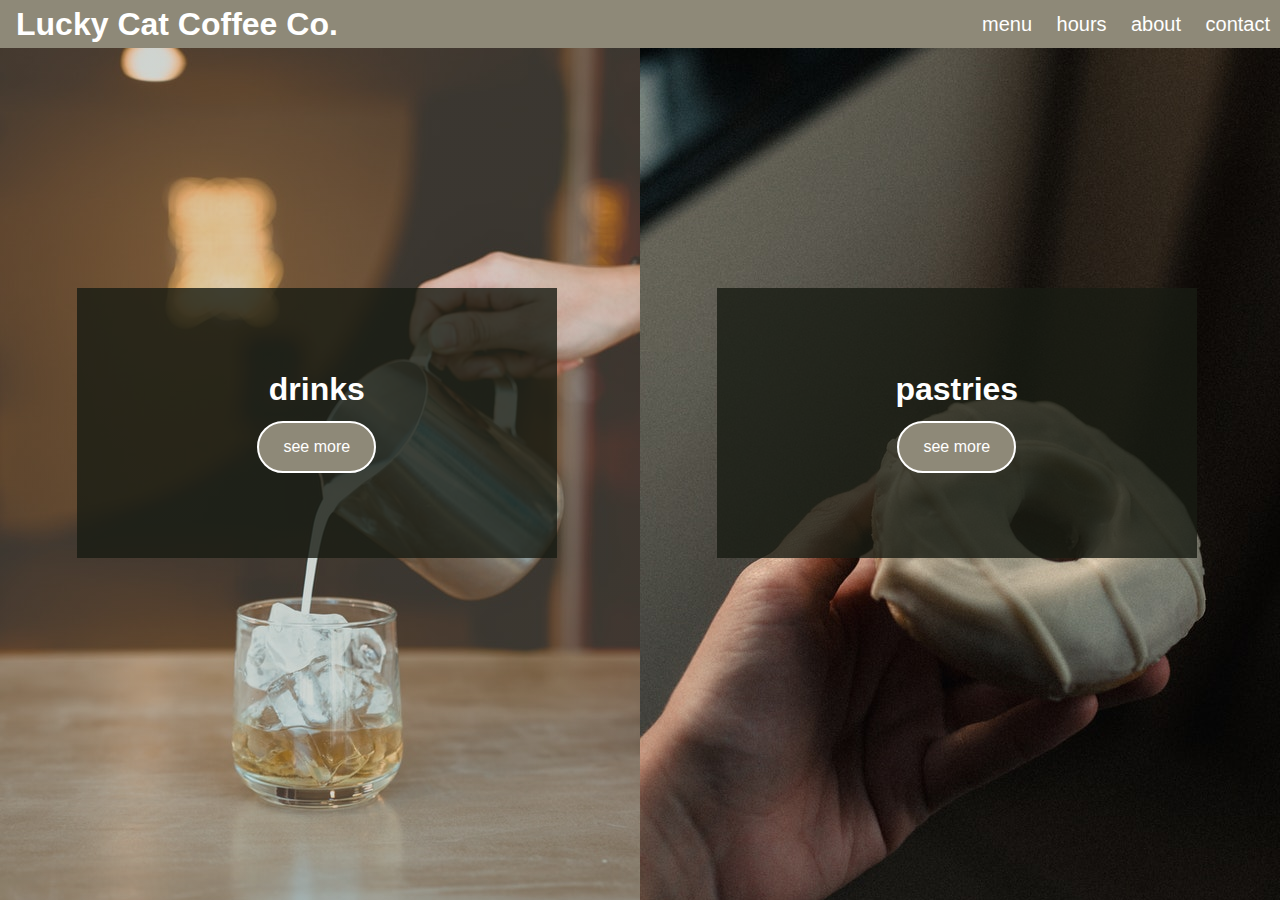
<file: menu.html>
<!DOCTYPE html>
<html lang="en">
<head>
    <meta charset="UTF-8">
    <meta http-equiv="X-UA-Compatible" content="IE=edge">
    <meta name="viewport" content="width=device-width, initial-scale=1.0">
    <link rel="stylesheet" href="./styles.css">
    <title>Lucky Menu</title>
</head>
<body>
    <header>
        <nav>
            <h2 class="header"><a class="header" href="index.html">Lucky Cat Coffee Co.</a></h2>
            <ul class="navbar">
                <li class="navlink"><a href="./menu.html">menu</a></li>
                <li class="navlink"><a href="./index.html#operation">hours</a></li>
                <li class="navlink"><a href="./index.html#biography">about</a></li>
                <li class="navlink"><a href="index.html#contact">contact</a></li>
            </ul>
        </nav>
    </header>
    <section class="menus-container">
        <div class="menus-child coffees">
            <div class="menu-select-child">
                <h3 class="menu-header">drinks</h3>
                <p class="menu-button"><a href="./drinks.html">see more</a></p>
            </div>
        </div>
        <div class="menus-child foods">
            <div class="menu-select-child">
                <h3 class="menu-header">pastries</h3>
                <p class="menu-button"><a href="./pastries.html">see more</a></p>
            </div>
        </div>
    </section>
</body>
</html>
</file>
<file: styles.css>
/* http://meyerweb.com/eric/tools/css/reset/ 
   v2.0 | 20110126
   License: none (public domain)
*/

html,
body,
div,
span,
applet,
object,
iframe,
h1,
h2,
h3,
h4,
h5,
h6,
p,
blockquote,
pre,
a,
abbr,
acronym,
address,
big,
cite,
code,
del,
dfn,
em,
img,
ins,
kbd,
q,
s,
samp,
small,
strike,
strong,
sub,
sup,
tt,
var,
b,
u,
i,
center,
dl,
dt,
dd,
ol,
ul,
li,
fieldset,
form,
label,
legend,
table,
caption,
tbody,
tfoot,
thead,
tr,
th,
td,
article,
aside,
canvas,
details,
embed,
figure,
figcaption,
footer,
header,
hgroup,
menu,
nav,
output,
ruby,
section,
summary,
time,
mark,
audio,
video {
  margin: 0;
  padding: 0;
  border: 0;
  font-size: 100%;
  font: inherit;
  vertical-align: baseline;
}
/* HTML5 display-role reset for older browsers */
article,
aside,
details,
figcaption,
figure,
footer,
header,
hgroup,
menu,
nav,
section {
  display: block;
}
body {
  line-height: 1;
}
ol,
ul {
  list-style: none;
}
blockquote,
q {
  quotes: none;
}
blockquote:before,
blockquote:after,
q:before,
q:after {
  content: "";
  content: none;
}
table {
  border-collapse: collapse;
  border-spacing: 0;
}

/* Border box styling */
* {
  box-sizing: border-box;
}
/* Universal Font */
body {
  font-family: "Poppins", sans-serif;
  color: white;
}
section {
  height: 100vh;

}
/* NAV BAR STYLING */
nav {
  height: 3em;
  display: flex;
  flex-direction: row;
  align-items: center;
  justify-content: space-between;
  position: fixed;
  top: 0;
  width: 100%;
  overflow: hidden;
  background-color: #8e8978;
  z-index: 1;
}
li.navlink {
  display: inline-block;
  padding: 0.5em;
  font-size: 1.25em;
}
a {
  text-decoration: none;
  color: white;
}
a.header:hover {
  background-color: #181b13;
  transition: 1000ms;
}
li.navlink:hover {
  background-color: #181b13;
  transition: 1000ms;
}
h2.header {
  color: white;
  font-size: 2em;
  font-weight: 800;
  flex-grow: 2;
  margin-left: 0.5em;
}

section#intro-page {
  background: url(./Images/matchaphoto.jpeg);
  -webkit-background-size: cover;
  -moz-background-size: cover;
  -o-background-size: cover;
  object-fit: contain;
  height: 100vh;
}

div.intro-content {
  width: 70%;
  background: rgba(24, 27, 19, 0.8);
  display: flex;
  flex-direction: column;
  align-items: center;
  justify-content: center;
  padding: 4em;
  color: white;
  height: 70vh;
  /* Center the content in middle of section */
  position: absolute;
  top: 50%;
  left: 50%;
  transform: translate(-50%, -50%);
}

img.logo {
  height: 25em;
  width: 25em;
  position: absolute;
  top: 30%;
  left: 50%;
  transform: translate(-50%, -50%);
}
h1 {
  font-size: 3em;
  text-align: center;
  position: absolute;
  top: 50%;
  left: 50%;
  transform: translate(-50%, -50%);
}
p.intro-summary {
  font-size: 2em;
  text-align: center;
  position: absolute;
  width: 70%;
  top: 65%;
  left: 50%;
  transform: translate(-50%, -50%);
}
span.main-menu.button {
  text-align: center;
  padding: 1em;
  font-size: 1.5em;
  background-color: #8e8978;
  border-radius: 3em;
  border: 2px solid white;
  /* Center button */
  position: absolute;
  top: 85%;
  left: 50%;
  transform: translate(-50%, -50%);
}
span.main-menu.button:hover {
  background-color: #181b13;
  transition: 1000ms;
}
/* Menu selection section */
section#menu-select {
  display: flex;
  flex-direction: row;
}
div.menu-select-container {
  width: 33.33vw;
  height: 100vh;
}
div.menu-select-child {
  width: 75%;
  height: 30%;
  background: rgba(24, 27, 19, 0.8);
  display: flex;
  flex-direction: column;
  align-items: center;
  justify-content: center;
  /* center black box */
  margin-top: 45%;
  margin-left: 12%;
}
.menu-header {
  color: white;
  font-size: 2em;
  font-weight: 800;
}
p.menu-button {
  margin-top: 1em;
  background-color: #8e8978;
  padding: 1em 1.5em;
  border-radius: 3em;
  border: 2px solid white;
}
p.menu-button:hover {
  background-color: #181b13;
  transition: 1000ms;
}
/* background images for menu selectors */
div.drinks {
  background: url(./Images/papercups.jpg);
  -webkit-background-size: cover;
  -moz-background-size: cover;
  -o-background-size: cover;
  object-fit: contain;
  height: 100vh;
}
div.story {
  background: linear-gradient(
      0deg,
      rgba(142, 137, 120, 0.3),
      rgba(142, 137, 120, 0.3)
    ),
    url(./images/FoodtruckImage.jpg);
  -webkit-background-size: cover;
  -moz-background-size: cover;
  -o-background-size: cover;
  object-fit: contain;
  height: 100vh;
}
div.pastries {
  background: linear-gradient(
      0deg,
      rgba(142, 137, 120, 0.3),
      rgba(142, 137, 120, 0.3)
    ),
    url(./images/pastry.jpg);
  -webkit-background-size: cover;
  -moz-background-size: cover;
  -o-background-size: cover;
  object-fit: contain;
  height: 100vh;
}

/* biography section styling */
section#biography {
  background-color: #181b13;
  color: white;
}
h2.bio-header {
  font-size: 3em;
  font-weight: 800;
  text-align: center;
  padding-top: 2em;
}
div.bio-content {
  display: flex;
  flex-direction: row;
  justify-content: center;
  align-items: center;
}
.bio-paragraphs {
  width: 40%;
  margin: 3em;
}
.bio-image {
  width: 40%;
  margin: 3em;
  border-radius: 2em;
}
/* hours of operation styling */
section#operation {
  background: linear-gradient(
      0deg,
      rgba(142, 137, 120, 0.3),
      rgba(142, 137, 120, 0.3)
    ),
    url(./images/coffeemachine.jpg);
  position: relative;
  background-size: cover;
  color: white;
}
div.operation-info {
  background: rgba(24, 27, 19, 0.8);
  padding: 3em;
  height: 40em;
  text-align: center;
  /* center container */
  position: absolute;
  width: 70%;
  top: 50%;
  left: 50%;
  transform: translate(-50%, -50%);
}
h2.hours-header {
  font-size: 3em;
  font-weight: 800;
}
div.operations-container {
  display: flex;
  flex-direction: row;
  padding: 2em;
}
h3.hours-header {
  font-size: 2em;
  font-weight: 400;
}
ul.hours-times {
  padding: 1em;
  font-weight: 100;
  font-size: 1.5em;
}
ul.location-info {
  padding: 1em;
  font-size: 1.5em;
}
.city-centre-map {
  height: 300px;
}
.map-btns {
  padding-top: 3em;
}
.map-btn {
  margin-top: 4em;
  background-color: #8e8978;
  padding: 1em 1.5em;
  border-radius: 3em;
  border: 2px solid white;
}
#maps {
  height: 20em;
}
.city-map {
  background: url(./images/downtown-map.png)
  -webkit-background-size: cover;
  -moz-background-size: cover;
  -o-background-size: cover;
  object-fit: cover;
}
.maps {
  height: 30em;
}
.map-btn {
  background-color: #8e8978;
  color: white;
  font-size: 1.2em;
  border-radius: 3em;
  border: 2px solid white;
}
.map-btn:hover {
  cursor: pointer;
  background-color: #181b13;
  transition: 500ms;
}
/* contact page styling */
section#contact {
  background: linear-gradient(
      0deg,
      rgba(142, 137, 120, 0.3),
      rgba(142, 137, 120, 0.3)
    ),
    url(./images/teabags.jpg);
  position: relative;
  background-size: cover;
  color: white;
}
.contact-container {
  margin-top: 2em;
  display: flex;
  flex-direction: column;
  justify-content: center;
  align-items: center;
  width: 70%;
  background: rgba(24, 27, 19, 0.8);
  padding: 3em;
  text-align: center;
  /* center container */
  position: absolute;
  width: 70%;
  top: 50%;
  left: 50%;
  transform: translate(-50%, -50%);
}
.contact-header {
  font-size: 3em;
  font-weight: 800;
  text-align: center;
}
label {
  font-size: 1.25em;
}
input {
  width: 30em;
  height: 2em;
  background-color: #8e8978;
  opacity: 0.7;
  color: white;
}
textarea {
  width: 30em;
  background-color: #8e8978;
  opacity: 0.7;
  color: white;
}
span.submit-btn {
  background-color: #8e8978;
  padding: 1em 1.75em;
  border-radius: 3em;
  border: 2px solid white;
}
span.submit-btn:hover {
  background-color: #181b13;
  transition: 500ms;
  cursor: pointer;
}

/* footer styling */
footer {
  background-color: #181b13;
  color: white;
  display: flex;
  flex-direction: row;
  justify-content: space-between;
  align-items: center;
}
/* footer hours styling */
.operation-hours {
  padding: 1em;
  font-size: 1.25em;
}

/* footer logo */
.footer-logo {
  /* margin-top: -5em;
  margin-left: -13em; */
}
/* footer socials container styling */
.footer-container.socials {
  padding-right: 2em; 
  
}
li.social-icon {
  display: inline-block;
}


/* Menu Page Styling */
.menus-container {
  display: flex;
  flex-direction: row;
}
.menus-child {
  width: 50vw; 
}

.menus-child.coffees {
  background: linear-gradient(0deg, rgba(142, 137, 120, 0.3), rgba(142, 137, 120, 0.3)), url(./Images/coffeepour.jpg);
  -webkit-background-size: cover;
  -moz-background-size: cover;
  -o-background-size: cover;
  object-fit: cover;
  height: 100vh;
}
.menus-child.foods {
  background: url(./Images/donut.jpg);
  -webkit-background-size: cover;
  -moz-background-size: cover;
  -o-background-size: cover;
  object-fit: cover;
  height: 100vh;
}
h3.see-menu {
  background: rgba(24, 27, 19, 0.8);
  
}
.menu-page {
  background: #181B13;
  opacity: 0.8;
  display: flex;
  flex-direction: row;
}
/* drink menu page styling */
.drink-menu {
  padding: 5em;
  margin-left: 7em;
}
h2.drinks-header {
  font-size: 4em;
  font-weight: 800;
}
h3.drinks-header {
  font-size: 2em;
  font-weight: 800;
}
img.green-tea-cup {
  height: 80vh;
  margin-top: 6em;
  margin-right: 7em;
}
ul.drinks-menu {
  font-weight: 100;
  line-height: 1.5em;
  font-size: 1.25em;
}
p.drink-special {
  font-weight: 100;
  line-height: 1.5em;
  font-size: 1.25em;
}
@media (max-width: 480px) {
  h2.header {
    display: none;
  }
  .navbar {
    display: none;
    width: 100%;
  }
  section {
    width: 100%;
  }
  img.city-centre-map {
    display: none;
  }
  .map-btns {
    display: none;
  }
}
</file>
